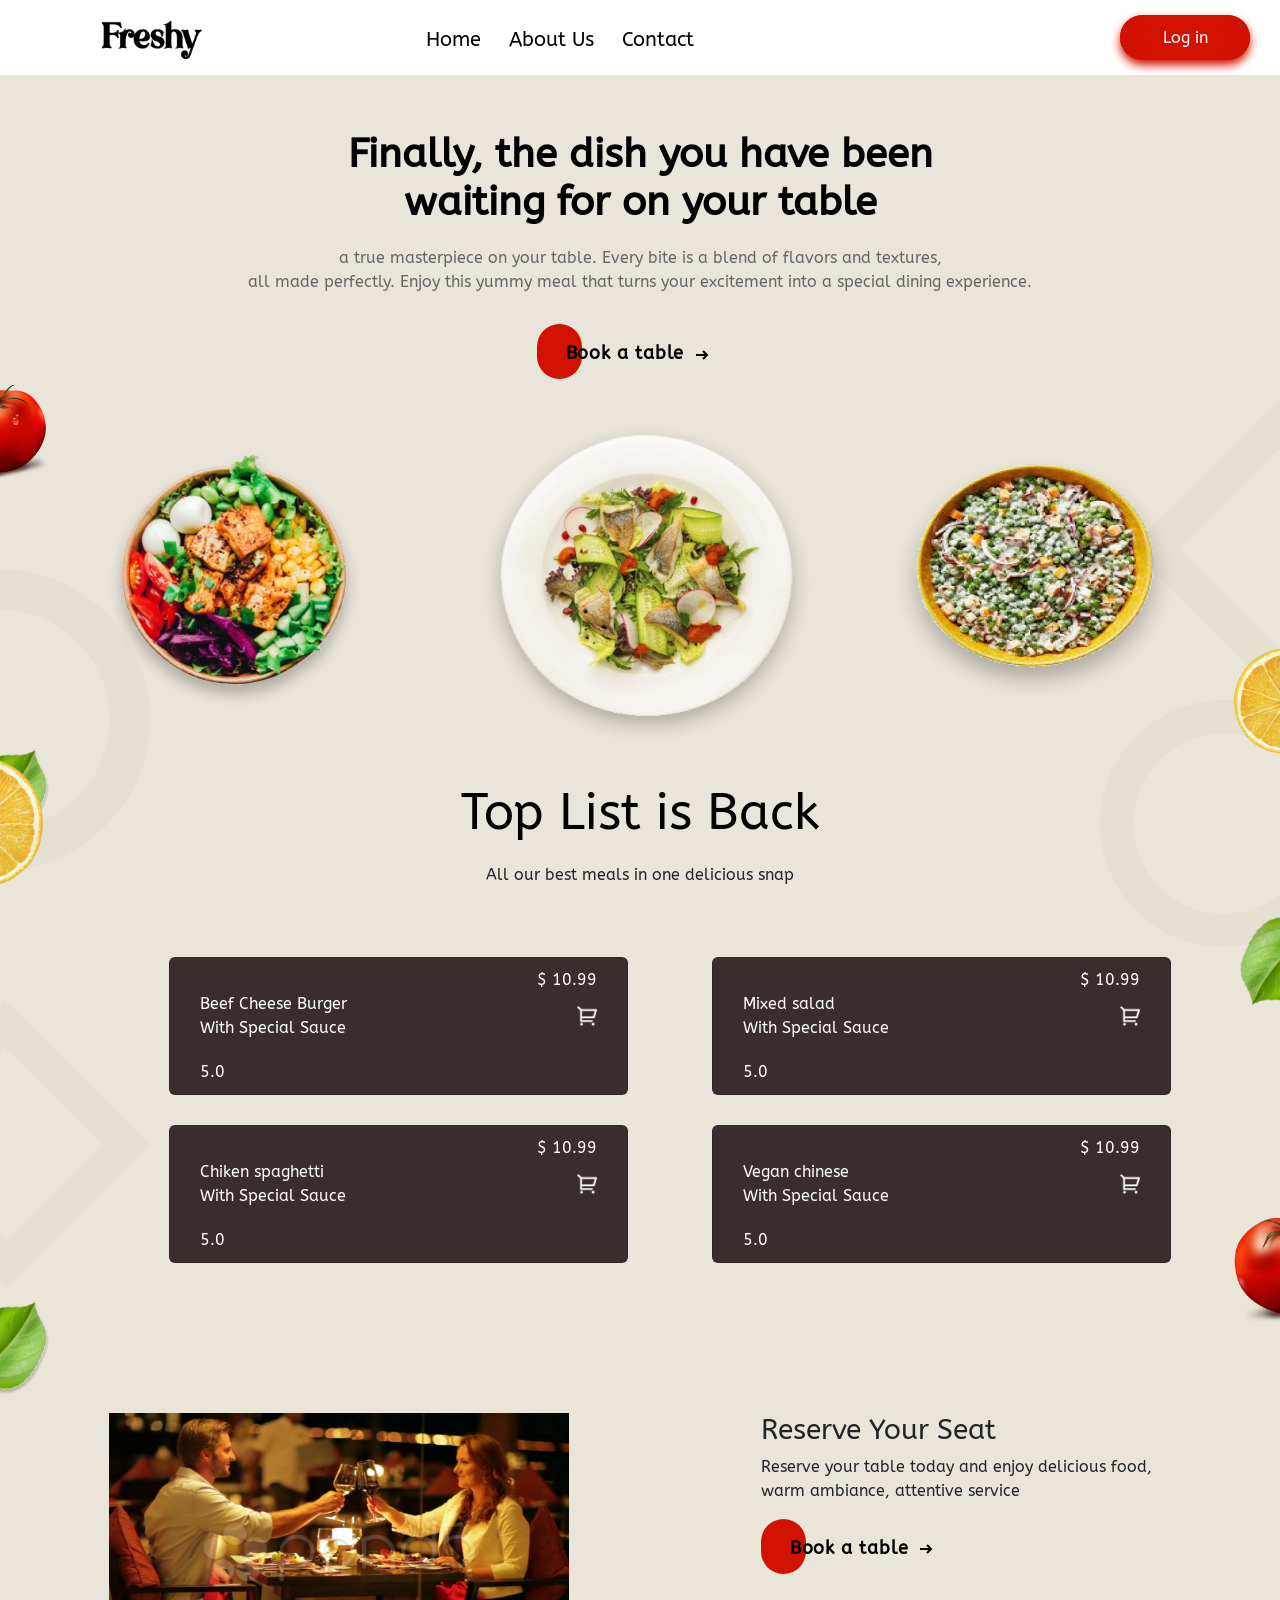
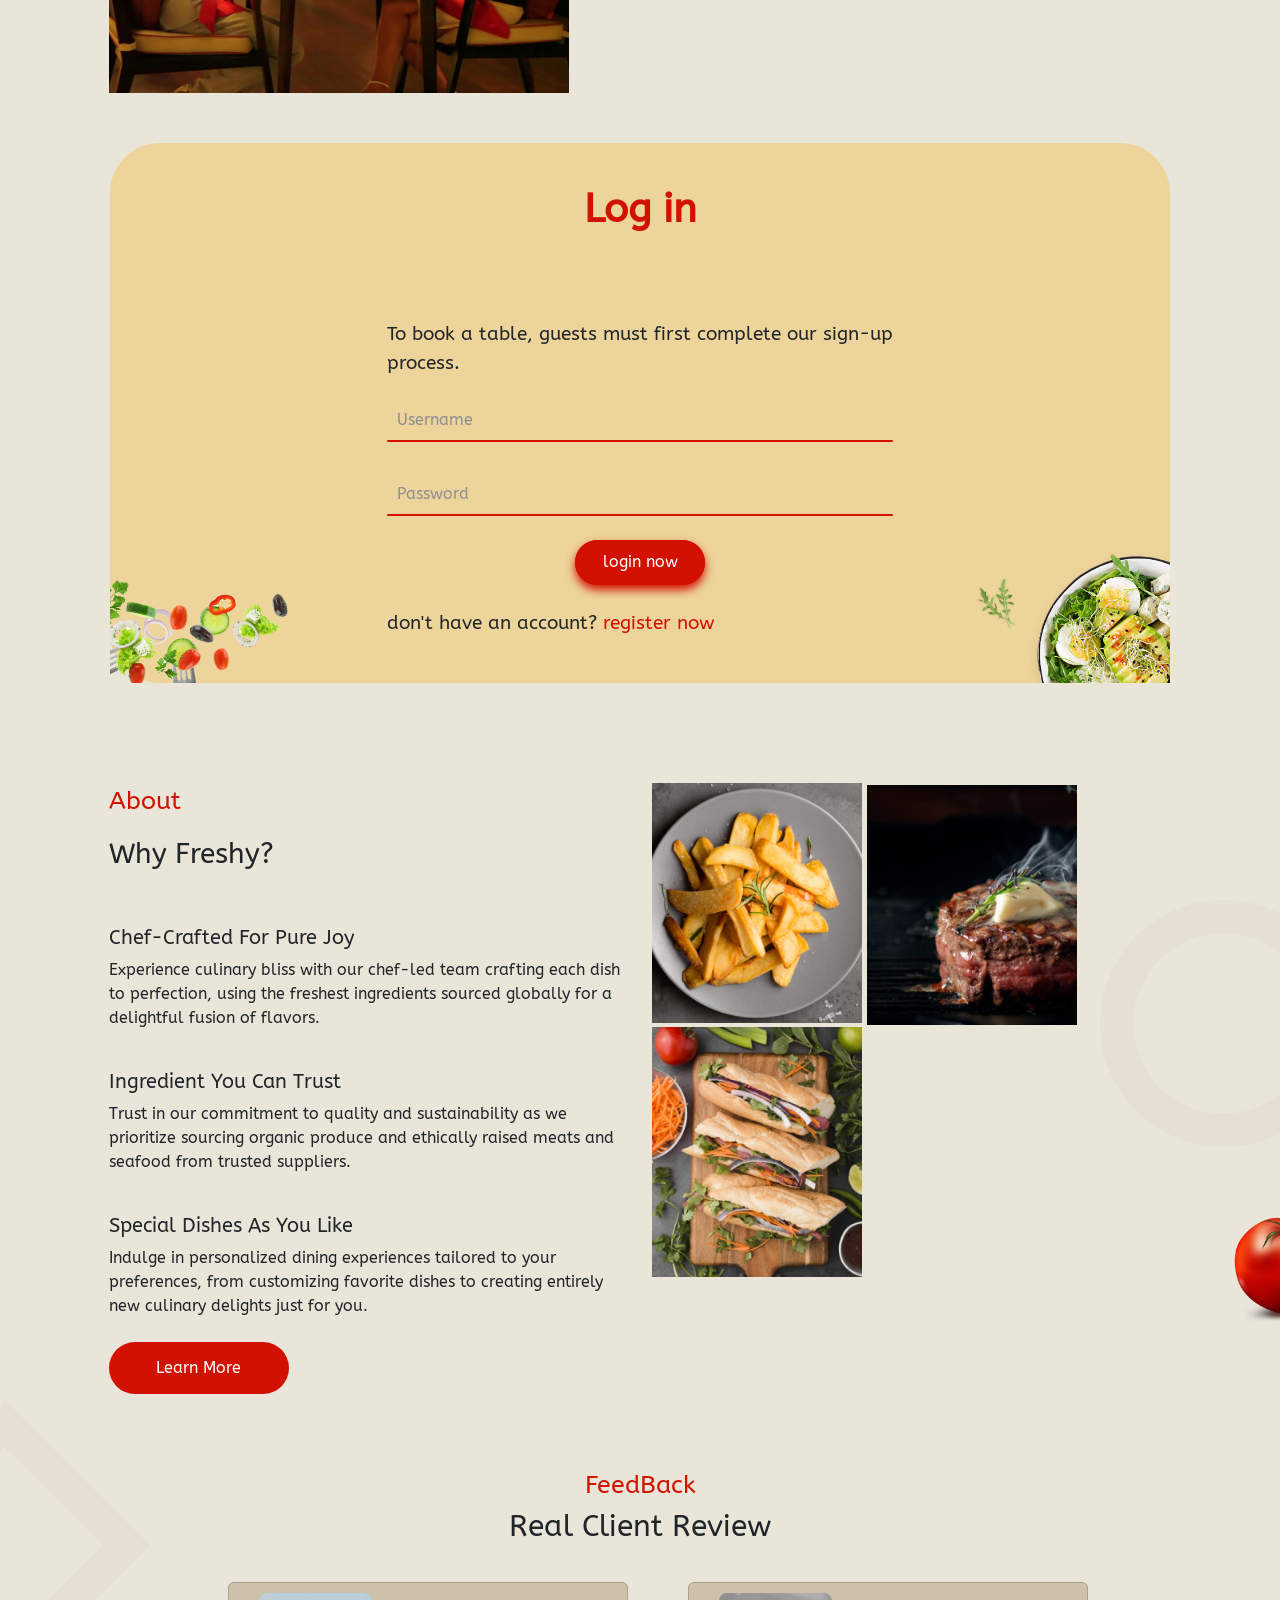
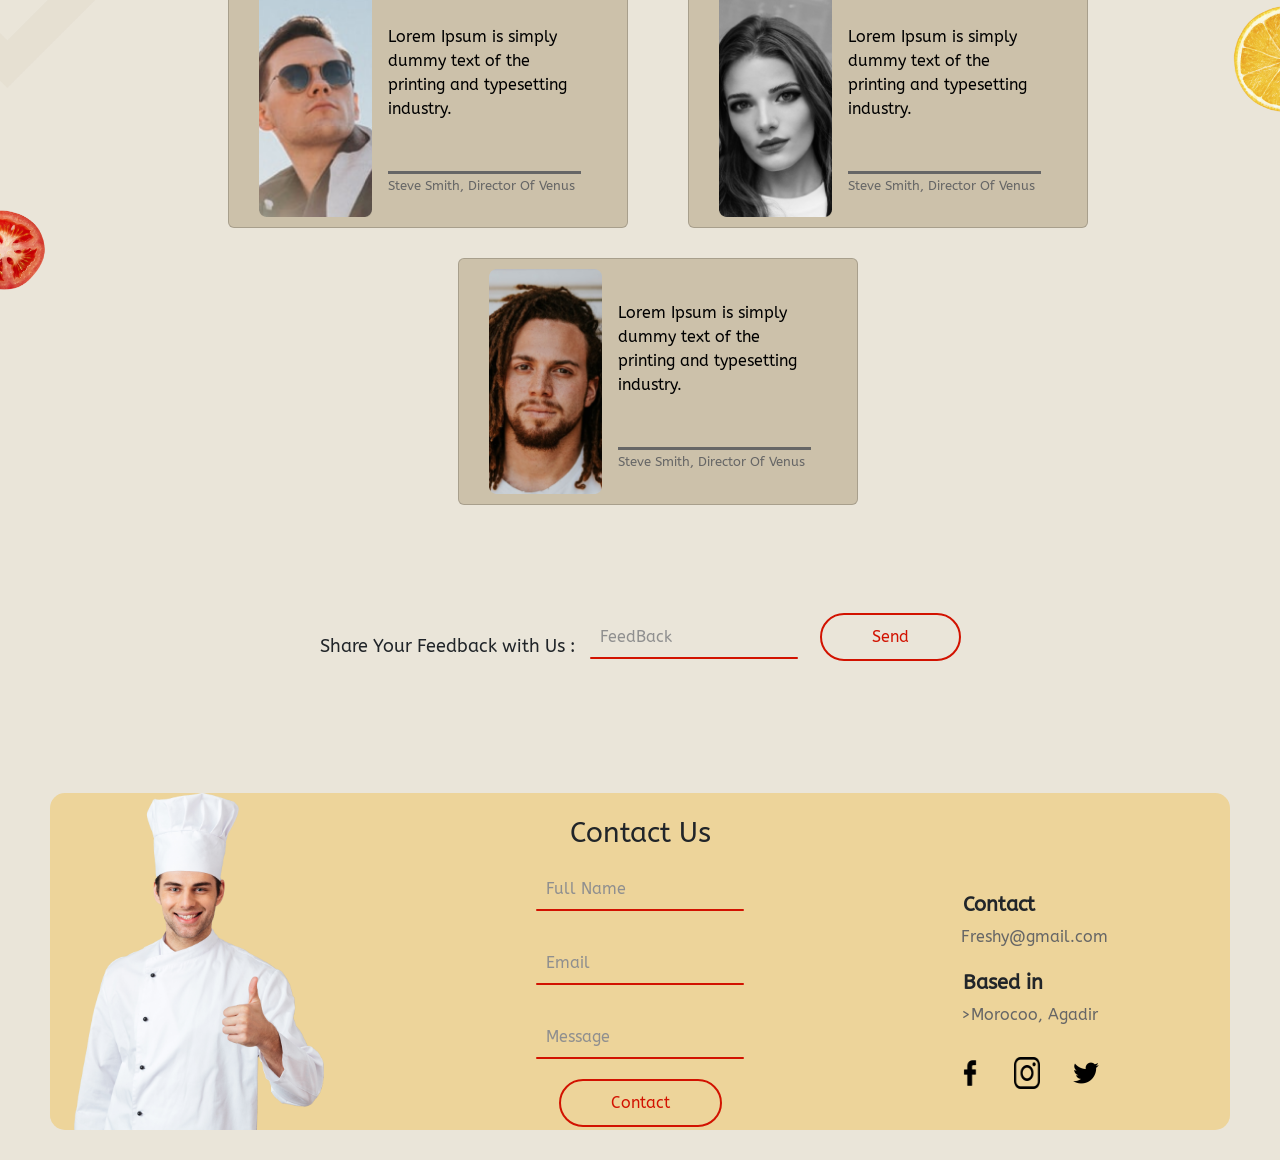
<file: index.html>
<!DOCTYPE html>
<html lang="en">
<head>
    <meta charset="UTF-8">
    <meta name="viewport" content="width=device-width, initial-scale=1.0">
    <title>Freshy</title>
    <link rel="stylesheet" href="style.css">
    <link rel="stylesheet" href="css/bootstrap.css">
</head>
<body>
    <!-- navbar -->
    <nav class="navbar navbar-expand-lg">
        <div class="container-fluid">

            <a class="navbar-brand" href="#"><img src="images/Freshy.png" width="100px" alt="Freshy"></a>

            <div class="collapse navbar-collapse"  id="navbarNav">
                <ul class="navbar-nav">
                <li class="nav-item">
                    <a class="nav-link " aria-current="page" href="#Home">Home</a>
                </li>
                <li class="nav-item">
                    <a class="nav-link" href="#About_Us">About Us</a>
                </li>
                <li class="nav-item">
                    <a class="nav-link" href="#Contact">Contact</a>
                </li>
                </ul>
            </div>

            <a href="#Log_in" class="Btn">Log in</a>
            
            <button class="navbar-toggler" type="button" data-bs-toggle="collapse" data-bs-target="#navbarNav" aria-controls="navbarNav" aria-expanded="false" aria-label="Toggle navigation">
                <span class="navbar-toggler-icon"></span>
            </button>

        </div>
    </nav>


      <!-- main content -->
    <div class="container-fluid parent">
        
            <!-- first -->
            <div class="first text-center">
                <h1  id="Home">Finally, the dish you have been <br> waiting for on your table</h1>
                <p>a true masterpiece on your table. Every bite is a blend of flavors and textures,<br> all made perfectly. Enjoy this yummy meal that turns your excitement into a special dining experience.
                </p>
                <button class="cta">
                    <span><a href="book.html">Book a table</a></span>
                    <svg width="15px" height="10px" viewBox="0 0 13 10">
                      <path d="M1,5 L11,5"></path>
                      <polyline points="8 1 12 5 8 9"></polyline>
                    </svg>
                </button>
            </div>
            <div class="images d-flex justify-content-center align-items-center ">
                <img src="images/photo-1546069901-ba9599a7e63c-removebg-preview 1.png" alt="" width="320px" height="350px" class="plat1">
                <img src="images/healthy-vegetable-salad-fish-top-view-white-background-flat-lay-143617738-removebg-preview 1.png" alt="" width="470px" height="400px" class="plat2">
                <img src="images/images-removebg-preview (3) 1.png" alt="" width="300px" height="360px" class="plat3">
            </div>

            <!-- second -->
            <div class="second text-center">
                <h3>Top List is Back</h3>
                <p>All our best meals in one delicious snap</p>
            </div>

            <!-- cards -->
            <div class=" row cards d-flex justify-content-center ">
                <div class="col-md-5 ">
                    <div class="card">
                        <div class="card-price">$ 10.99</div>
                        <div class="for-flex">
                            <span>
                                <div class="cad-header">Beef Cheese Burger</div>
                                <div class="cad-text">With Special Sauce</div>
                            </span>
                            <img src="images/Vector.png"  width="20px" height="20px" alt="">
                        </div>
                        <div class="crad-footer">5.0</div>
                    </div>
                </div>
    
                <div class="col-md-5 ">
                    <div class="card ">
                        <div class="card-price">$ 10.99</div>
                        <div class="for-flex">
                            <span>
                                <div class="cad-header">Mixed salad</div>
                                <div class="cad-text">With Special Sauce</div>
                            </span>
                            <img src="images/Vector.png"  width="20px" height="20px" alt="">
                        </div>
                        <div class="crad-footer">5.0</div>
                    </div>
                </div>

                <div class="col-md-5 ">
                <div class="card">
                    <div class="card-price">$ 10.99</div>
                    <div class="for-flex">
                        <span>
                            <div class="cad-header">Chiken spaghetti</div>
                            <div class="cad-text">With Special Sauce</div>
                        </span>
                        <img src="images/Vector.png"  width="20px" height="20px" alt="">
                    </div>
                    <div class="crad-footer" >5.0</div>
                </div>
                </div>

                <div class="col-md-5 ">
                    <div class="card">
                        <div class="card-price">$ 10.99</div>
                        <div class="for-flex">
                            <span>
                                <div class="cad-header">Vegan chinese</div>
                                <div class="cad-text">With Special Sauce</div>
                            </span>
                            <img src="images/Vector.png" width="20px" height="20px" alt="">
                        </div>
                        <div class="crad-footer">5.0</div>
                    </div>
                </div>
               
            </div>

          <!-- cheers -->
          <div class="row cheers d-flex justify-content-center  ">
            <!-- <div class="col-lg-1"></div> -->
            <div class="col-lg-2 col-sm-12">
                <img src="images/cheers.png" alt="" width="460px" height="280px">
            </div>
            

            <div class="col-lg-4 offset-lg-4 col-sm-12">
                <div class="cheerFlex text-start">
                    <h3>Reserve Your Seat</h3>
                    <p>Reserve your table today and enjoy delicious food, warm ambiance, attentive service</p>
                    <button class="cta">
                        <span><a href="book.html">Book a table</a></span>
                        <svg width="15px" height="10px" viewBox="0 0 13 10">
                          <path d="M1,5 L11,5"></path>
                          <polyline points="8 1 12 5 8 9"></polyline>
                        </svg>
                      </button>
                </div>
            </div>
        
           

        </div>
        
        <!-- log in -->
        <div class="row logSection justify-content-center align-items-center">

            
            <div class="col-12"><p class="text-center" id="Log_in">Log in</p></div>

            <div class="col-lg-3">
                <img src="images/ALOT.png" alt="" width="200px" class="imgLog1">
            </div>

            <div class="col-lg-6 col-md-12 col-sm-12">
                <p>To book a table, guests must first complete our sign-up process.</p>
                <div class="form-floating mb-3">
                    <div class="box">
                        <input required="required" type="text">
                        <span>Username</span>
                        <i></i>
                    </div>
  
                    <div class="box">
                        <input required="required" type="text">
                        <span>Password</span>
                        <i></i>
                    </div>
                </div>
                <div>
                    <input type="submit" name="submit" value="login now" class="Btn form-btn mb-4 mt-4">
                </div>
                <p>don't have an account? <a href="register.html">register now</a></p>
            </div> 

            <div class="col-lg-3">
                <img src="images/Photo.png" alt="" width="200px" class="imgLog2">
            </div>
        </div>

        <!-- About Us -->
        <div  id="About_Us" class="row d-flex justify-content-center " >
            <div class="col-md-5 col-sm-12 ">
                <p id="About">About</p>
                <h3 >Why Freshy?</h3> <br><br>
                <h5>Chef-Crafted For Pure Joy</h5> 
                <p>Experience culinary bliss with our chef-led team crafting each dish to perfection, using the freshest ingredients sourced globally for a delightful fusion of flavors.</p> <br>

                <h5>Ingredient You Can Trust</h5> 
                <p>Trust in our commitment to quality and sustainability as we prioritize sourcing organic produce and ethically raised meats and seafood from trusted suppliers.</p><br>

                <h5>Special Dishes As You Like</h5> 
                <p>Indulge in personalized dining experiences tailored to your preferences, from customizing favorite dishes to creating entirely new culinary delights just for you.<br> <br>

                <a href="learn_more.html" class="leranb"><span>Learn More</span> </a>
            </div>
            <div class="col-md-5 col-sm-12">
                <img src="images/Rectangle 21.png" alt="" width="210px" height="240px" class="AboutImg1 mb-1">
                <img src="images/Rectangle 22.png" alt="" width="210px" height="240px" class="AboutImg2 ">
                <img src="images/Rectangle 23.png" alt="" width="210px" height="250px" class="AboutImg3">
            </div>
        </div>
            
        <!-- FeedBacks -->
        <div class="row FeedBack ">
            <div class="headers">
                    <h5>FeedBack</h5>
                    <h3>Real Client Review</h3>
            </div>
            <div class="cards justify-content-center row">

                <div class="card  col-lg-3 col-md-4 col-sm-12" >
                    <div class="row align-items-center g-0">
                        <div class="col-md-4">
                            <img src="images/6.png" class="img-fluid rounded-start" alt="...">
                        </div>
                        <div class="col-md-8">
                            <div class="card-body">
                                <p class="card-text b1-text">Lorem Ipsum is simply dummy text of the printing and typesetting industry.</p>
                                <p class="card-text b-text"><small >Steve Smith, Director Of Venus</small></p>
                            </div>
                        </div>
                     </div>
                </div>
                            
                
                <div class="card  col-lg-3 col-md-4 col-sm-12" >
                    <div class="row align-items-center g-0">
                        <div class="col-md-4">
                            <img src="images/40.png" class="img-fluid rounded-start" alt="...">
                        </div>
                        <div class="col-md-8">
                            <div class="card-body">
                                <p class="card-text b1-text">Lorem Ipsum is simply dummy text of the printing and typesetting industry.</p>
                                <p class="card-text b-text"><small >Steve Smith, Director Of Venus</small></p>
                            </div>
                        </div>
                    </div>
                </div>
                            
                <div class="card hiddenCard  col-lg-3 col-md-4 col-sm-12" >
                    <div class="row align-items-center g-0">
                        <div class="col-md-4">
                            <img src="images/45.png" class="img-fluid rounded-start" alt="...">
                        </div>
                        <div class="col-md-8">
                            <div class="card-body">
                                    <p class="card-text b1-text">Lorem Ipsum is simply dummy text of the printing and typesetting industry. </p>
                                    <p class="card-text b-text"><small >Steve Smith, Director Of Venus</small></p>
                            </div>
                        </div>
                    </div>
                </div>
                        
                </div>
        <!-- feedback input and button -->
            <div id="Contact" class="feed d-flex justify-content-center align-items-center ">

                <label class="pFeed" for="">Share Your Feedback with Us :</label>

                <div class="box" >
                    <input required="required" type="text">
                    <span>FeedBack</span>
                    <i></i>
                </div>
                <button class="send">Send
                </button>
                
            </div>
                
        </div>
        <br>

        <!-- Contact -->
        <div class="row Contact_Us ">

                <div class="col-lg-3 ">
                    <img src="images/Layer 1 1.png"  alt="" width="250px" class="lastImg">
                </div>

                <div class="col-lg-6 col-md-8 col-sm-12 formFlex">
                    <h3 class="ContactTitle">Contact Us</h3>
                    <div class="form-floating">
                        <div class="box">
                            <input required="required" type="text">
                            <span>Full Name</span>
                            <i></i>
                        </div>
                    </div>
                    <div class="form-floating ">
                        <div class="box">
                            <input required="required" type="email">
                            <span>Email</span>
                            <i></i>
                        </div>
                    </div>
                    <div class="form-floating">
                        <div class="box">
                            <input required="required" type="text">
                            <span>Message</span>
                            <i></i>
                        </div>
                    </div>
                    <button class="contactButton">Contact</button>
                </div>

                <div class="col-lg-3 col-md-4 col-sm-12 EmailAndCity ">
                    <h5 class="hContact">Contact</h5>
                    <a href="mailto:Freshy@gmail.com" class="email">Freshy@gmail.com</a>
                    <h5 class="Based_in">Based in</h5>
                    <p><a href="https://www.google.com/maps/place/Agadir" class="Agadir" target="_blank">>Morocoo, Agadir</a></p> 

                    <div class="media">
                        <img src="images/facebook.png" alt="" width="28px">
                        <img src="images/instagram(1).png" alt="" width="26px">
                        <img src="images/twitter.png" alt="" width="32px">
                    </div>
                </div>

            </div>
            
     
</div>
            <div class="images-float">
                <!-- <img class="tb" width="220px" src="image 11.png" alt=""> -->

                <!-- <img src="images/images-removebg-preview (4) 1.png" class="tm1" width="100px" alt="">
                <img src="images/images-removebg-preview (4) 1.png" class="tm2"  width="130px" alt="">
                <img src="images/images-removebg-preview (4) 1.png" class="tm3" width="130px" alt="">
                <img src="images/images-removebg-preview (4) 1.png" class="tm4" width="130px" alt="">    
                <img src="images/images-removebg-preview (4) 1.png" class="tm5" width="130px" alt="">
                <img src="images/tm6.png" class="tm6" width="130px" alt="">
                <img src="images/tm6.png" class="tm7" width="160px" alt=""> -->

                <!-- <img src="images/image 13.png" class="chill" width="130px" alt=""> -->

                <img src="images/image 12.png" class="tomato1" width="60px" alt="">
                <img src="images/tomato2.png" class="tomato2" width="50px" alt="">
                <!-- <img src="images/tomato3.png" class="tomato3" width="160px" alt=""> -->
                <img src="images/tomato4.png" class="tomato4" width="80px" alt="">
                <img src="images/tomato2.png" class="tomato5" width="50px" alt="">


                <img src="images/images-removebg-preview (5) 1.png" class="ff1" width="50px" alt="">
                <img src="images/images-removebg-preview (5) 1.png"  class="ff2" width="50px" alt="">
                <img src="images/images-removebg-preview (5) 2.png" class="ff3" width="40px" alt="">

                <img src="images/156-1560071_transparent-lemon-slice-png-png-download-removebg-preview 2.png" class="lm1" width="60px" alt="">
                <img src="images/156-1560071_transparent-lemon-slice-png-png-download-removebg-preview 1.png" class="lm2" width="60px" alt="">
                <img src="images/156-1560071_transparent-lemon-slice-png-png-download-removebg-preview 2.png" class="lm3" width="60px" alt="">
                <!-- <img src="images/l" alt="">
                <img class="lm3" src="images/lemon.png" alt=""  width="140px" >
                <img src="images/l" alt="">
                <img class="lm4" src="images/lemon.png" alt=""  width="100px" > -->
                
                <!-- <img src="images/image-removebg-preview (6) 1.png" class="Burger" width="150px" alt="">
                <img src="images/image-removebg-preview (7) 1.png" class="salad" width="170px" alt="">
                <img src="images/image-removebg-preview (8) 1.png" class="Chiken" width="140px" alt="">
                <img src="images/image-removebg-preview (9) 1.png" class="Vegan" width="130px" alt="">
     -->

            </div>

            <div class="elip-rect">
                <img src="images/Ellipse 7.png" class="elip7" width="150px" alt="">
                <img src="images/Rectangle 9.png" class="rect9" width="150px" alt="">
                
                <img src="images/Ellipse 3.png" alt="" class="elip3" width="180px">
                <img src="images/Rectangle 5.png" alt="" class="rect5" width="150px">

                <img src="images/Ellipse 3.png" alt="" class="elip4" width="180px">
                <img src="images/Rectangle 5.png" alt="" class="rect6" width="150px">
            </div>
           
        </div>


    <script src="js/bootstrap.bundle.min.js"></script>
</body>
</html>
</file>
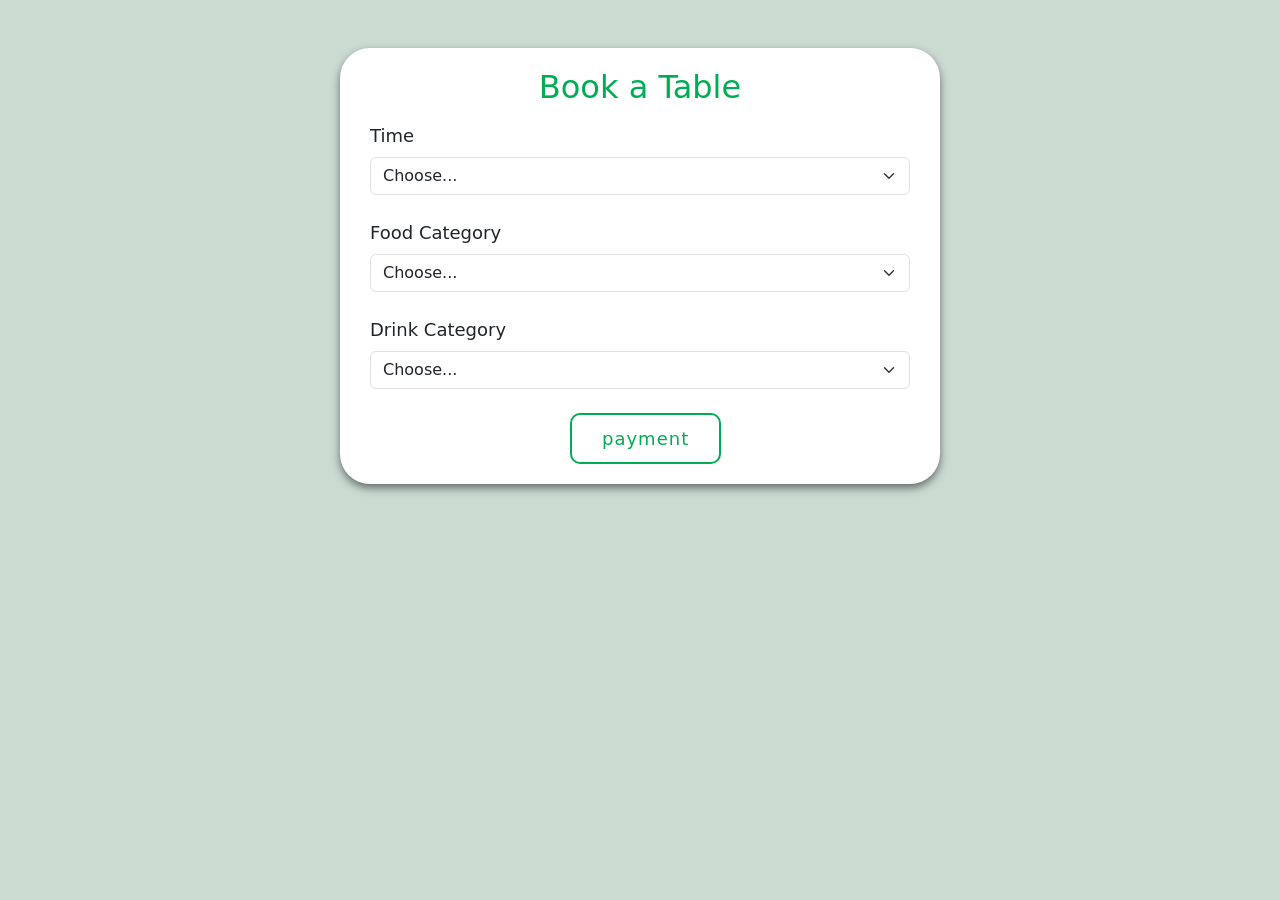
<file: book.html>
<!DOCTYPE html>
<html lang="en">
<head>
    <meta charset="UTF-8">
    <meta name="viewport" content="width=device-width, initial-scale=1.0">
    <title>Document</title>
    <link rel="stylesheet" href="css/bootstrap.css">
    <style>

      body{
        background-color: #cbdbd2 !important;
      }
      .container {
        background-color: #fff;
        max-width: 600px; /* Makes the form container narrower */
        box-shadow: 0px 4px 8px rgba(0, 0, 0, 0.5); /* Black shadow with some blur */
        border-radius: 30px;
        padding: 20px 30px;
      }
      .container h2{
        color: #00ad54 ;
        text-align: center;
      }

  label{
      font-size: large;
      font-weight: 500;
      margin-right: 10px;

  }

  /*  */

  .checkbox {
  appearance: none;
  width: 30px;
  aspect-ratio: 1;
  border-radius: 8px;
  border: 2px solid black;
  position: relative;
  transition: all 0.2s ease-in-out;
}

.checkbox::before {
  font-family: "Quicksand", sans-serif;
  position: absolute;
  bottom: -4px;
  left: 1px;
  content: "✔";
  font-size: 40px;
  color: #00ad54;
  transform: scale(0);
  transition: all 0.2s ease-in-out;
}

.checkbox:checked::before {
  animation: zoom 0.5s ease-in-out;
  transform: scale(1);
}

@keyframes zoom {
  0% {
    transform: scale(0);
  }

  20% {
    transform: scale(1.5);
  }

  40% {
    transform: scale(0.5);
  }

  50% {
    transform: scale(1);
  }

  70% {
    transform: scale(1.2);
  }

  90% {
    transform: scale(0.8);
  }

  100% {
    transform: scale(1);
  }
}
  .HHH{
    color: #666;
    font-size: 18px;
    /* margin-bottom: 22px; */
  }
  /*  */
  .pay {
    position: relative;
    display: inline-block;
    margin-left: 200px ;
    padding: 10px 30px;
    text-align: center;
    font-size: 18px;
    letter-spacing: 1px;
    text-decoration: none;
    color: #00ad54;
    background: transparent;
    cursor: pointer;
    transition: ease-out 0.5s;
    border: 2px solid #00ad54;
    border-radius: 10px;
    box-shadow: inset 0 0 0 0 #00ad54;
  }

  .pay:hover {
    color: white;
    box-shadow: inset 0 -100px 0 0 #00ad54;
  }

  .pay:active {
    transform: scale(0.9);
  }
    </style>
    
</head>
<body>

    <div class="container my-5">
      
        <h2 class="mb-3">Book a Table</h2>

        <form action="book.php" method="post">
            <div class="mb-4">
                <label for="bookingTime" class="form-label">Time</label>
                <select name="bookingTime" class="form-select" id="bookingTime">
                    <option selected>Choose...</option>
                    <option value="7pm">7:00 PM</option>
                    <option value="8pm">8:00 PM</option>
                    <option value="9pm">9:00 PM</option>
                    <option value="9pm">10:00 PM</option>
                </select>
            </div>
            <div class="mb-4">
                <label for="foodCategory" class="form-label">Food Category</label>
                <select name="foodCategory" class="form-select" id="foodCategory">
                    <option selected>Choose...</option>
                    <option value="appetizers">Appetizers</option>
                    <option value="entrees">Entrees</option>
                    <option value="desserts">Desserts</option>
                </select>
            </div>
            <div class="mb-4">
                <label for="drinkCategory" class="form-label col-md-6">Drink Category</label>
                <select name="drinkCategory" class="form-select col-md-6" id="drinkCategory">
                    <option selected>Choose...</option>
                    <option value="cocktails">Cocktails</option>
                </select>
            </div>
             <div class="d-flex justify-content-center align-items-center">
                <!-- <label  class="form-label HHH ">Are you sure this is your final decision?</label> -->
                <!-- <input  class="checkbox" type="checkbox"> -->

            </div>

            
            <button type="submit" class="pay"> payment
            </button>

        </form>
    </div>

    <script src="js/bootstrap.bundle.min.js"></script>
</body>
</html>
</file>
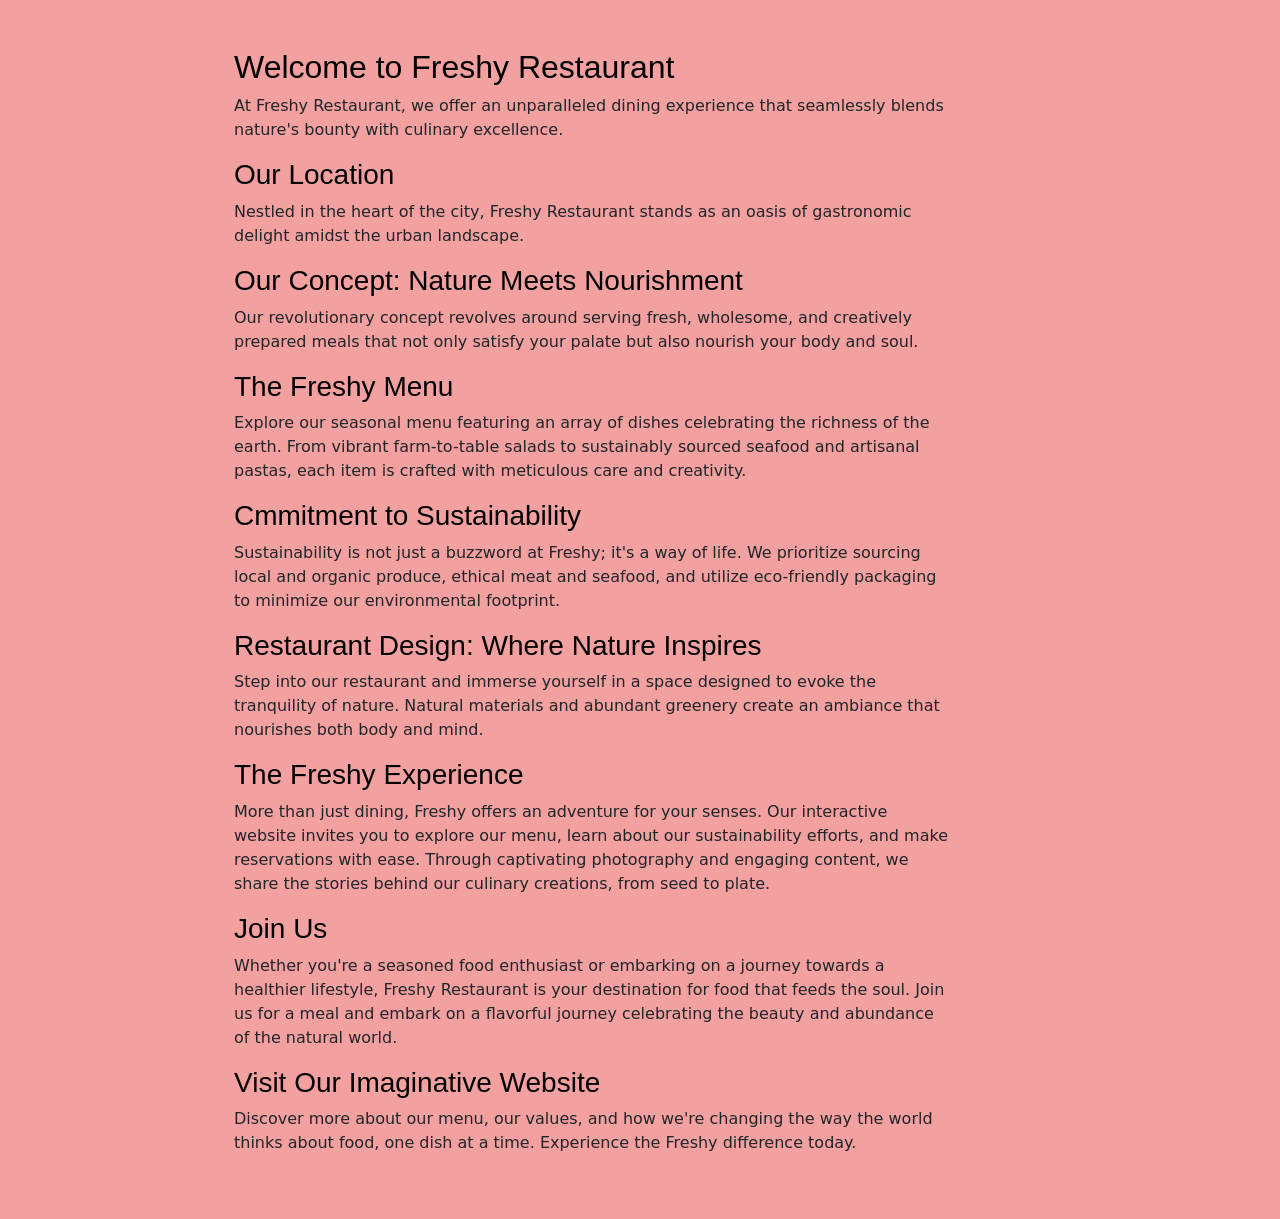
<file: learn_more.html>
<!DOCTYPE html>
<html lang="en">
<head>
    <meta charset="UTF-8">
    <meta name="viewport" content="width=device-width, initial-scale=1.0">
    <title>Document</title>
    <link rel="stylesheet" href="css/bootstrap.css">
    <style>
        h3,h2{
            color: #000;
            font-family:Arial, Helvetica, sans-serif;
        }
        body{
            background-color: rgb(242, 160, 160);
        }
    </style>
</head>
<body>

    <div class="container m-4 p-4">
        <div class="row">
            <div class="col-2"></div>
            <div class="col-8">
                <h2>Welcome to Freshy Restaurant</h2>
                <p>At Freshy Restaurant, we offer an unparalleled dining experience that seamlessly blends nature's bounty with culinary excellence.</p>

                <h3>Our Location</h3>
                <p>Nestled in the heart of the city, Freshy Restaurant stands as an oasis of gastronomic delight amidst the urban landscape.</p>

                <h3>Our Concept: Nature Meets Nourishment</h3>
                <p>Our revolutionary concept revolves around serving fresh, wholesome, and creatively prepared meals that not only satisfy your palate but also nourish your body and soul.</p>

                <h3>The Freshy Menu</h3>
                <p>Explore our seasonal menu featuring an array of dishes celebrating the richness of the earth. From vibrant farm-to-table salads to sustainably sourced seafood and artisanal pastas, each item is crafted with meticulous care and creativity.</p>

                <h3>Cmmitment to Sustainability</h3>
                <p>Sustainability is not just a buzzword at Freshy; it's a way of life. We prioritize sourcing local and organic produce, ethical meat and seafood, and utilize eco-friendly packaging to minimize our environmental footprint.</p>

                <h3>Restaurant Design: Where Nature Inspires</h3>
                <p>Step into our restaurant and immerse yourself in a space designed to evoke the tranquility of nature. Natural materials and abundant greenery create an ambiance that nourishes both body and mind.</p>

                <h3>The Freshy Experience</h3>
                <p>More than just dining, Freshy offers an adventure for your senses. Our interactive website invites you to explore our menu, learn about our sustainability efforts, and make reservations with ease. Through captivating photography and engaging content, we share the stories behind our culinary creations, from seed to plate.
                </p>

                <h3>Join Us</h3>
                <p>Whether you're a seasoned food enthusiast or embarking on a journey towards a healthier lifestyle, Freshy Restaurant is your destination for food that feeds the soul. Join us for a meal and embark on a flavorful journey celebrating the beauty and abundance of the natural world.</p>
                
                <h3>Visit Our Imaginative Website</h3>
                <p>Discover more about our menu, our values, and how we're changing the way the world thinks about food, one dish at a time. Experience the Freshy difference today.</p>


            </div>
            <div class="col-2"></div>
        </div>
    
    </div>
    <script src="js/bootstrap.bundle.min.js"></script>
    
</body>
</html>
</file>
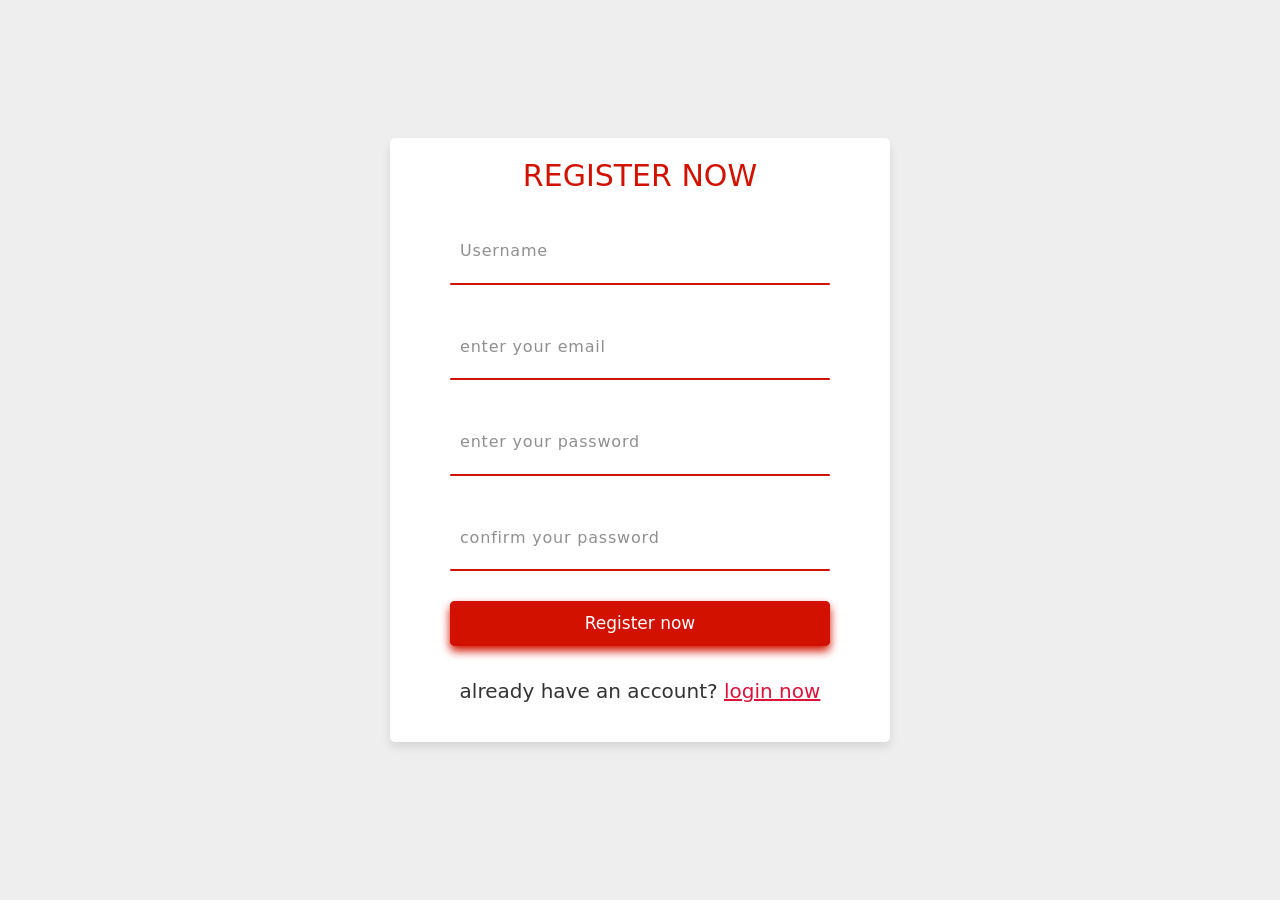
<file: register.html>
<!DOCTYPE html>
<html lang="en">
<head>
    <meta charset="UTF-8">
    <meta name="viewport" content="width=device-width, initial-scale=1.0">
    <title>Document</title>
    <link rel="stylesheet" href="css/bootstrap.css">
    <style>
      
.form-container{
   min-height: 100vh;
   display: flex;
   align-items: center;
   justify-content: center;
   padding:40px;
   padding-bottom: 60px;
   background: #eee;
}

.form-container form{
   padding:20px 60px;
   border-radius: 5px;
   box-shadow: 0 5px 10px rgba(0,0,0,.1);
   background: #fff;
   text-align: center;
   width: 500px;
}

.form-container form h3{
   font-size: 30px;
   text-transform: uppercase;
   margin-bottom: 25px;
   color:#D21200;
}

.form-container form input{
   width: 80%;
   padding:10px 15px;
   font-size: 17px;
   margin-bottom: 20px;
   border-radius: 5px;
   border: none;
}



.form-container form p{
   margin-top: 10px;
   font-size: 20px;
   color:#333;
}

.form-container form p a{
   color:crimson;
}

/*  */

.inputbox {
    position: relative;

}
.form-floating {
   margin-bottom:30px !important;
}

.inputbox input {
    position: relative;
    width: 100%;
    padding: 20px 10px 10px;
    background: transparent;
    outline: none;
    box-shadow: none;
    border: none;
    color: #fff;
    font-size: 1em;
    letter-spacing: 0.05em;
    transition: 0.5s;
    z-index: 10;

}

.inputbox span {
    position: absolute;
    left: 0;
    padding: 20px 10px 10px;
    font-size: 1em;
    color: #8f8f8f;
    letter-spacing: 00.05em;
    transition: 0.5s;
    pointer-events: none;
    
}

.inputbox input:valid~span,
.inputbox input:focus~span {
    color: #D21200;
    transform: translateX(-10px) translateY(-34px);
    font-size: 0, 75em;
}

.inputbox i {
    position: absolute;
    left: 0;
    bottom: 0;
    width: 100%;
    height: 2px;
    background: #D21200;
    border-radius: 4px;
    transition: 0.5s;
    pointer-events: none;
    z-index: 9;
}

.inputbox input:valid~i,
.inputbox input:focus~i {
    height: 44px;
}

.pFeed {
    margin-top: 10px;
    margin-right: 15px;
    font-size: large;
}

.Btn {
    position: relative;
    width: 100% !important; /* Adjusted width to match input fields */
    height: 45px;
    border-radius: 50px;
    border: none;
    background-color: #D21200;
    color: white;
    box-shadow: 0px 10px 10px #D21200 inset,
        0px 5px 10px #D21200,
        0px -10px 10px #D21200 inset;
    cursor: pointer;
    display: flex;
    align-items: center;
    justify-content: center;
    margin-top: 25px;
    margin-right: 18px;
    margin-left: auto !important; /* Centering the button horizontally */
    margin-right: auto !important; /* Centering the button horizontally */

    margin: auto;
}

.Btn::before {
    width: 90%;
    height: 2px;
    position: absolute;
    background-color: rgba(250, 250, 250, 0.678);
    content: "";
    filter: blur(1px);
    top: 7px;
    border-radius: 50%;
}

.Btn::after {
    width: 70%;
    height: 2px;
    position: absolute;
    background-color: rgba(250, 250, 250, 0.137);
    content: "";
    filter: blur(1px);
    bottom: 7px;
    border-radius: 50%;
}

.Btn:hover {
    animation: jello-horizontal 0.9s both;
}

@keyframes jello-horizontal {
    0% {
        transform: scale3d(1, 1, 1);
    }

    30% {
        transform: scale3d(1.25, 0.75, 1);
    }

    40% {
        transform: scale3d(0.75, 1.25, 1);
    }

    50% {
        transform: scale3d(1.15, 0.85, 1);
    }

    65% {
        transform: scale3d(0.95, 1.05, 1);
    }

    75% {
        transform: scale3d(1.05, 0.95, 1);
    }

    100% {
        transform: scale3d(1, 1, 1);
    }
}
    </style>
</head>
<body>
    
<div class="form-container">

    <form action="" method="post">
        <h3>register now</h3>
        <div class="form-floating mb-3">
         <div class="inputbox">
             <input required="required" type="text">
             <span>Username</span>
             <i></i>
         </div>
       </div>
        
       <div class="form-floating mb-3">
         <div class="inputbox">
             <input required="required" type="email">
             <span>enter your email</span>
             <i></i>
         </div>
       </div>       
       <div class="form-floating mb-3">
         <div class="inputbox">
             <input required="required" type="password">
             <span>enter your password</span>
             <i></i>
         </div>
       </div>
       <div class="form-floating mb-3">
         <div class="inputbox">
             <input required="required" type="password">
             <span>confirm your password</span>
             <i></i>
         </div>
       </div>
       <div class="form-floating mb-3">
         <input type="submit" name="submit" value="Register now" class=" Btn">
       </div>
      
        <p>already have an account? <a href="food.html#Log_in">login now</a></p>
    </form>

    

</div>


<script src="js/bootstrap.bundle.min.js"></script>
</body>
</html>
</file>
<file: style.css>
@import url('https://fonts.googleapis.com/css2?family=ABeeZee:ital@0;1&family=Poppins:wght@100;300&family=Roboto:ital,wght@0,100;0,300;0,400;0,500;0,700;0,900;1,100;1,300;1,400;1,500;1,700;1,900&family=Rubik:ital,wght@0,300..900;1,300..900&display=swap');

* {
    padding: 0;
    margin: 0;
    box-sizing: border-box;
    font-family: "ABeeZee", sans-serif;
}

a {
    text-decoration: none !important;
}

body {
    background-color: #EAE5D9 !important;
    overflow-x: hidden;
}
/* navbar */
nav {
    height: 50px;
}

nav .container-fluid {
    position: fixed !important;
    height: 100px;
    background-color: #fff !important;
    z-index: 1222;
}

nav .navbar-brand {
    margin-top: 30px;
    margin-left: 90px;
    cursor: pointer;
}

nav ul {
    margin-left: 200px;
}

nav ul li {
    margin-right: 12px;
    font-size: 20px;
    margin-top: 30px;
}

nav ul li a {
    color: #000 !important;
    position: relative;
}

nav ul li a:hover {
    color: #666 !important;
}

/* for the line in the bottom of the navbar links */
.nav-link::after {
    content: "";
    position: absolute;
    bottom: 0;
    left: 50%;
    transform: translateX(-50%);
    width: 0;
    height: 2px;
    background-color: #D21200;
    visibility: hidden;
    transition: 0.3s ease-in-out;
}

.nav-link:hover::after,
.nav-link:active::after {
    width: 100%;
    visibility: visible;
}

/* navbar-toggler */
.navbar-toggler {
    position: fixed;
    right: 0;
    top: 19px;
    outline: none !important;
}

/* log in button */
.Btn {
    width: 130px;
    height: 45px;
    border-radius: 45px;
    border: none;
    background-color: #D21200;
    color: white;
    box-shadow: 0px 10px 10px #D21200 inset,
        0px 5px 10px #D21200,
        0px -10px 10px #D21200 inset;
    cursor: pointer;
    display: flex;
    align-items: center;
    justify-content: center;
    margin-top: 25px;
    margin-right: 18px;
}

.Btn:hover {
    animation: AnimatedButton 0.9s both;
}

@keyframes AnimatedButton {
    0% {
        transform: scale3d(1, 1, 1);
    }

    30% {
        transform: scale3d(1.50, 0.75, 1);
    }

    40% {
        transform: scale3d(0.75, 1.25, 1);
    }

    50% {
        transform: scale3d(1.15, 0.85, 1);
    }

    65% {
        transform: scale3d(0.95, 1.05, 1);
    }

    75% {
        transform: scale3d(1.05, 0.95, 1);
    }

    100% {
        transform: scale3d(1, 1, 1);
    }
}

/* mobile */
@media only screen and (max-width: 767px) {

    /* navbar */
    nav {
        width: 100%;
    }

    nav #navbarNav {
        margin-top: 60px;
        background-color: #fff;
        width: 100% !important;
    }

    nav .nav-link {
        text-align: s !important;
        margin-left: 0px !important;
    }

    nav {
        background-color: #fff !important;
    }

    nav .navbar-brand {
        position: fixed;
        cursor: pointer;
    }

    .nav-link::after {
        content: "";
        position: absolute;
        bottom: 0;
        left: 50%;
        transform: translateX(-150%);
        width: 0;
        height: 2px;
        background-color: #D21200;
        visibility: hidden;
        transition: 0.3s ease-in-out;
    }

    .nav-link:hover::after,
    .nav-link:active::after {
        width: 40%;
        visibility: visible;
    }

    .Btn {
        position: fixed;
        top: -8px;
        left: 280px;
    }

    /* first */

    .first h1 {
        font-size: 26px !important;
        font-weight: 550 !important;
        color: #000;
        margin-top: 80px !important;
        margin-bottom: 20px;
    }

    .first p {
        color: #666;
        margin-bottom: 30px;
    }

    .plat1,
    .plat3 {
        display: none !important;
    }

    .plat2 {
        width: 350px;
        height: 290px;
    }

    /* second */
    .second h3 {
        font-size: 26px !important;
        font-weight: 550 !important;
    }

    /* cards */
    .card {
        padding: 0px !important;
        margin-top: 0px !important;
        margin-left: 0px !important;

        width: 400px !important;
    }

    /* cheers */
    .cheers {
        margin-left: 12px !important;
    }

    .cheers img {
        width: 490px;
    }

    .cheers h3 {
        margin-top: 20px !important;
    }

    /* log */
    .logSection {
        background-color: transparent !important;
        width: 60% !important;
    }

    .logSection .form-floating .inputbox {
        padding: 10px 30px !important;
    }

    .imgLog1,
    .imgLog2 {
        display: none;
    }

    /* About Us */
    #About_Us {
        margin-left: 20px;
    }

    .AboutImg1,
    .AboutImg2,
    .AboutImg3 {
        display: none;
    }

    /* FeedBack */
    .FeedBack .cards .card {
        margin-left: 5px !important;
        width: 100px !important;
    }

    .FeedBack .img-fluid {
        display: none;
    }

    .feed {
        flex-direction: column !important;
    }

    /* Contact_Us */
    .Contact_Us .lastImg {
        display: none;
    }

    .inputs {
        display: flex;
        flex-direction: column;
        align-items: center !important;
        justify-content: center !important;
    }

    .hContact,
    .email,
    .Based_in,
    .Agadir {
        margin-left: 40px !important;
    }

    .media img {
        margin-left: 60px !important;
        margin-bottom: 16px;
    }

    .media {
        margin-top: 0px !important;
        justify-content: center !important;
    }

    .hContact {
        margin-top: 50px !important;
    }

}

/* tablet */
@media only screen and (min-width: 768px) and (max-width: 1024px) {

    /* navbar */
    nav {
        width: 100%;
    }

    nav #navbarNav {
        margin-top: 60px;
        background-color: #fff;
        width: 100% !important;
    }

    nav .nav-link {
        text-align: s !important;
        margin-left: 0px !important;
    }

    nav {
        background-color: #fff !important;
    }

    nav .navbar-brand {
        position: fixed;
        cursor: pointer;
    }

    .nav-link::after {
        content: "";
        position: absolute;
        bottom: 0;
        left: 50%;
        transform: translateX(-150%);
        width: 0;
        height: 2px;
        background-color: #D21200;
        visibility: hidden;
        transition: 0.3s ease-in-out;
    }

    .nav-link:hover::after,
    .nav-link:active::after {
        width: 40%;
        visibility: visible;
    }

    .Btn {
        position: fixed;
        top: -8px;
        left: 280px;
    }

    /* first */
    .first h1 {
        font-size: 35px !important;
        font-weight: 590 !important;
        color: #000;
        margin-top: 80px !important;
        margin-bottom: 20px;
    }

    .first p {
        color: #666;
        margin-bottom: 30px;
    }

    .plat1 {
        width: 220px;
        height: 250px;
    }

    .plat2 {
        width: 320px;
        height: 250px;
    }

    .plat3 {
        width: 200px;
        height: 260px;
    }

    /* second */
    .second h3 {
        font-size: 35px !important;
        font-weight: 590 !important;
    }

    /* cheers */
    .cheers {
        margin-left: 73px !important;
    }

    .cheers img {
        width: 490px;
    }

    .cheers h3 {
        margin-top: 20px !important;
    }

    /* log */
    .logSection {
        background-color: transparent !important;
        width: 60% !important;
    }

    .logSection .form-floating .inputbox {
        padding: 10px 30px !important;
    }

    .imgLog1,
    .imgLog2 {
        display: none;
    }

    /* About Us */
    #About_Us {
        margin-left: 5px;
    }

    .AboutImg3 {
        display: none;
    }

    .AboutImg1 {
        margin-bottom: 10px;
    }

    /* FeedBack */
    .FeedBack .cards .card {
        margin-left: 0px !important;
        width: 50px !important;
    }

    .FeedBack .hiddenCard {
        display: none !important;
    }

    /* Contact_Us  */
    .Contact_Us .lastImg {
        display: none;
    }

    .inputs {
        display: flex;
        flex-direction: column;
        align-items: center !important;
        justify-content: center !important;
    }

    .ContactTitle {
        text-align: center !important;
    }

    .media {
        margin-top: 60px !important;
    }

}
/* parent */
.parent {
    margin: 30px 0px;
    padding: 0 !important;
}

/* first */
.plat2 {
    animation: bbb 3s infinite;
}

@keyframes bbb {
    30%,
    70% {
        transform: rotate(360deg);
    }
}

.first {
    margin-bottom: 0px;
}

.first h1 {
    font-size: 40px;
    font-weight: 600;
    color: #000;
    margin-bottom: 20px;
    margin-top: 80px;
}

.first p {
    color: #666;
    margin-bottom: 30px;
}

/* BookButton */
.cta {
    position: relative;
    padding: 16px 29px;
    transition: all 0.2s ease;
    border: none;
    background: none;
    cursor: pointer;
}

.cta:before {
    content: "";
    position: absolute;
    top: 0;
    left: 0;
    display: block;
    border-radius: 50px;
    background: #D21200;
    width: 45px;
    height: 55px;
    transition: all 0.3s ease;
}

.cta span a {
    position: relative;
    font-size: 18px;
    font-weight: 700;
    letter-spacing: 0.05em;
    color: #000 !important;
}

.cta svg {
    margin-left: 10px;
    fill: none;
    stroke: #000;
    stroke-width: 2;
    transform: translateX(-5px);
    transition: all 0.3s ease;
}

.cta:hover:before {
    width: 100%;
    background: #D21200;
}

.cta:hover svg {
    transform: translateX(0);
}

/* second */
.second h3 {
    font-size: 50px;
    font-weight: 500;
    color: #000;
    margin-bottom: 20px;
}

.second {
    margin-bottom: 40px;
}

/* cards */
.card {
    background-color: #392E2D !important;
    color: #fff !important;
    padding: 10px 30px !important;
    margin-top: 30px !important;
    margin-left: 60px !important;
    transition: all 0.3s;
}

.card:hover {
    transform: scale(1.15);
}

.card-price {
    text-align: end;
}

.for-flex {
    display: flex;
    align-items: center;
    justify-content: space-between;
    margin-bottom: 20px;
}

/* cheers */
.cheers {
    margin-top: 150px !important;
    display: flex;
    justify-content: center;
}

.cheersFlex h3,
.cheersFlex a {
    font-size: 45px;
}

.cheersFlex a {
    text-decoration: none;
    color: #000;
}

/* log */
.logSection {
    background-color: #edd49a;
    border-radius: 50px;
    margin: 40px 110px !important;
    min-height: 60vh;
    display: flex;
    align-items: center;
    justify-content: center;
    padding: 0 !important;
    margin-top: 50px !important;
    margin-bottom: 100px !important;
    position: relative;
}

.logSection p {
    font-size: larger;
    margin: 0 !important;
    padding: 0 !important;
    margin-bottom: 10px !important;
}

.logSection p a {
    color: #D21200;
}

#Log_in {
    color: #D21200;
    font-size: 40px;
    font-weight: bolder;
}

.imgLog1 {
    position: absolute;
    left: 0;
    bottom: 0;
}

.imgLog2 {
    position: absolute;
    right: 0;
    bottom: 0;
}

/* login button */
.form-btn {
    margin: auto !important;
}

/* About Us*/
#About {
    color: #D21200;
    font-size: 25px;
}

.leranb {
    display: inline-block;
    border-radius: 40px;
    background-color: #D21200;
    color: #FFFFFF;
    text-align: center;
    padding: 14px;
    width: 180px;
    transition: all 0.5s;
    cursor: pointer;
}

.leranb span {
    position: relative;
    transition: 0.5s;
}

.leranb span:after {
    content: '»';
    position: absolute;
    opacity: 0;
    top: -1px;
    right: -15px;
    transition: 0.5s;
}

.leranb:hover span {
    padding-right: 15px;
}

.leranb:hover span:after {
    opacity: 1;
    right: 0;
}
/* FeedBack */
.FeedBack {
    margin-top: 60px !important;
    margin-bottom: 80px !important;
}

.FeedBack h5,
.FeedBack h3 {
    text-align: center;
}

.FeedBack h5 {
    color: #D21200;
    font-size: 25px;
    font-weight: 200;
}

.FeedBack h3 {
    font-size: 30px;
    font-style: 300;
}

.FeedBack .cards .card {
    background-color: #CCC1AA !important;
    color: #000 !important;
    margin-left: 60px !important;
    width: 400px !important;
}

.b1-text {
    margin-top: 10px;
}

.b-text {
    font-size: 15px;
    color: #666;
    margin-top: 50px;
    border-top: #666 solid;
}
.feed {
    margin-top: 100px !important;
}

/*input feedBack  */
.pFeed {
    margin-top: 10px;
    margin-right: 15px;
    font-size: large;
}

/* send button feeedback */
.send {
    position: relative;
    margin-left: 22px;
    margin-bottom: 10px;
    padding: 10px 50px;
    text-align: center;
    text-decoration: none;
    color: #D21200;
    background: transparent;
    cursor: pointer;
    transition: ease-out 0.5s;
    border: 2px solid #D21200;
    border-radius: 30px;
    box-shadow: inset 0 0 0 0 #D21200;
}

.send:hover {
    color: white;
    box-shadow: inset 0 -100px 0 0#D21200;
}
/* Contact_Us */
.Contact_Us {
    padding: 0px 12px;
    background-color: #edd49a;
    border-radius: 15px;
    margin: 10px 50px !important;
}

.ContactTitle {
    text-align: center !important;
    margin-top: 20px;
}

.formFlex {
    display: flex;
    flex-direction: column;
    justify-content: center;
    align-items: center;
}

.contactButton {
    position: relative;
    padding: 10px 50px;
    text-align: center;
    text-decoration: none;
    color: #D21200;
    background: transparent;
    cursor: pointer;
    transition: ease-out 0.5s;
    border: 2px solid #D21200;
    border-radius: 30px;
    box-shadow: inset 0 0 0 0 #D21200;
}

.contactButton:hover {
    color: white;
    box-shadow: inset 0 -100px 0 0#D21200;
}

a.email,
a.Agadir {
    color: #666;
    margin-left: 20px;
}

.box {
    position: relative;
    margin-bottom: 20px !important;
}
.box input {
    position: relative;
    width: 100%;
    padding: 20px 10px 10px;
    background: transparent;
    outline: none;
    box-shadow: none;
    border: none;
    color: #fff;
    font-size: 1em;
    letter-spacing: 0.05em;
    transition: 0.5s;
    z-index: 10;
    margin: auto !important;
}
.box span {
    position: absolute;
    left: 0;
    padding: 20px 10px 10px;
    color: #8f8f8f;
    transition: 0.5s;
    pointer-events: none;
    text-align: center !important;
}
.box input:valid~span,
.box input:focus~span {
    color: #D21200;
    transform: translateX(-10px) translateY(-34px);
}
.box i {
    position: absolute;
    left: 0;
    bottom: 0;
    width: 100%;
    height: 2px;
    background: #D21200;
    border-radius: 4px;
    transition: 0.5s;
    pointer-events: none;
    z-index: 9;
}
.box input:valid~i,
.box input:focus~i {
    height: 44px;
}
.hContact {
    margin-top: 100px;
    font-weight: bold;
    margin-left: 22px;
}
.Based_in {
    margin-top: 22px;
    font-weight: bold;
    margin-left: 22px;
}
.media {
    margin-top: 30px;
    display: flex;
    justify-content: start;
    margin-left: 15px;
}
.media img {
    margin-right: 30px;
    transition: all .7s;
}
.media img:hover {
    transform: translateY(-22px);
}

.elip7 {
    position: absolute;
    bottom: 30px;
    left: 0;
}

.rect9 {
    position: absolute;
    bottom: 200px;
    right: 0;
}

.elip3 {
    position: absolute;
    top: 700px;
    right: 0;
}

.rect5 {
    position: absolute;
    top: 1000px;
    left: 0;
}

.elip4 {
    position: absolute;
    top: 2500px;
    right: 0;
}

.rect6 {
    position: absolute;
    top: 3000px;
    left: 0;
}
.tomato1 {
    position: absolute;
    bottom: 410px;
    left: 0px;
}

.tomato2 {
    position: absolute;
    top: 1200px;
    right: 0px;
}

.tomato5 {
    position: absolute;
    top: 2800px;
    right: 0px;
}

.tomato4 {
    position: absolute;
    top: 3400px;
    left: 00px;
}

.ff1 {
    position: absolute;
    bottom: 40px;
    left: 0px;
}

.ff2 {
    position: absolute;
    top: 1300px;
    left: 0px;
}

.ff3 {
    position: absolute;
    top: 900px;
    right: 0px;
}

.lm1 {
    position: absolute;
    bottom: 140px;
    right: 0px;
}

.lm2 {
    position: absolute;
    top: 750px;
    left: 0px;
}

.lm3 {
    position: absolute;
    top: 3200px;
    right: 0px;
}
</file>
